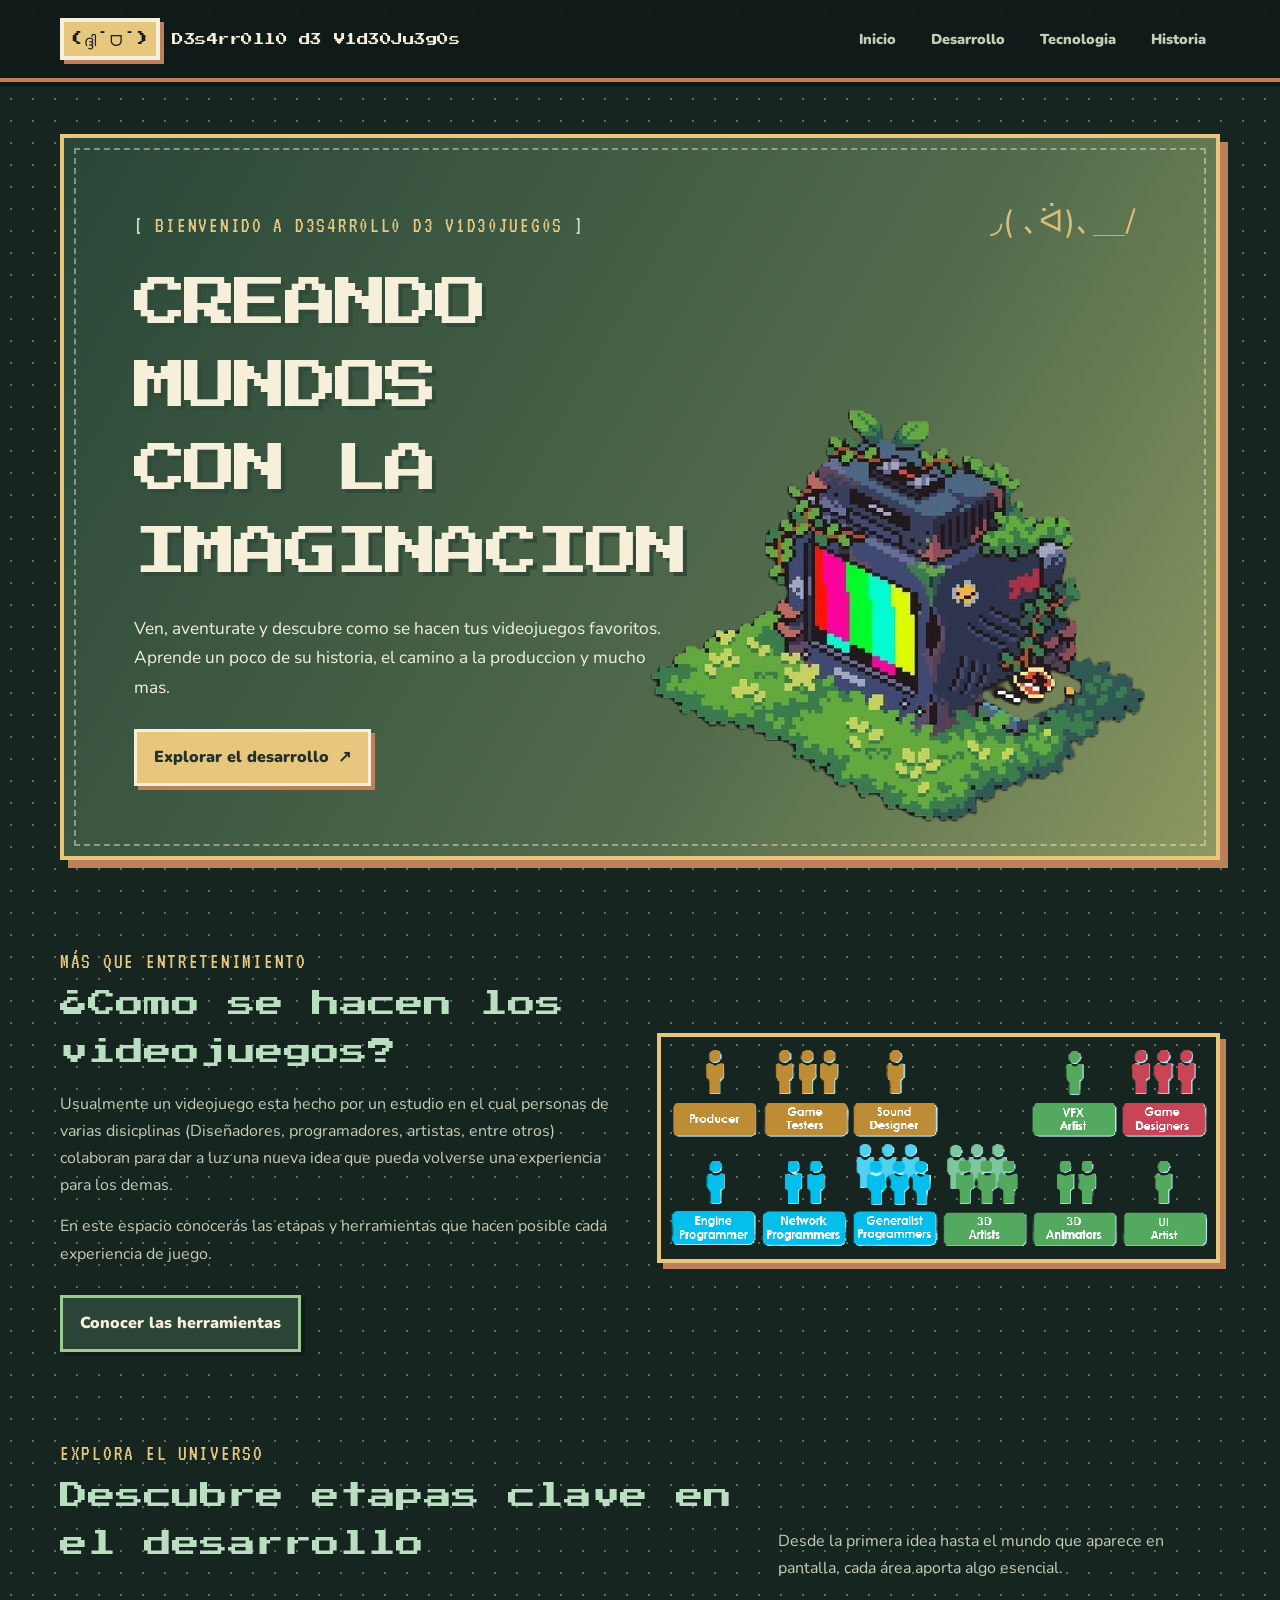
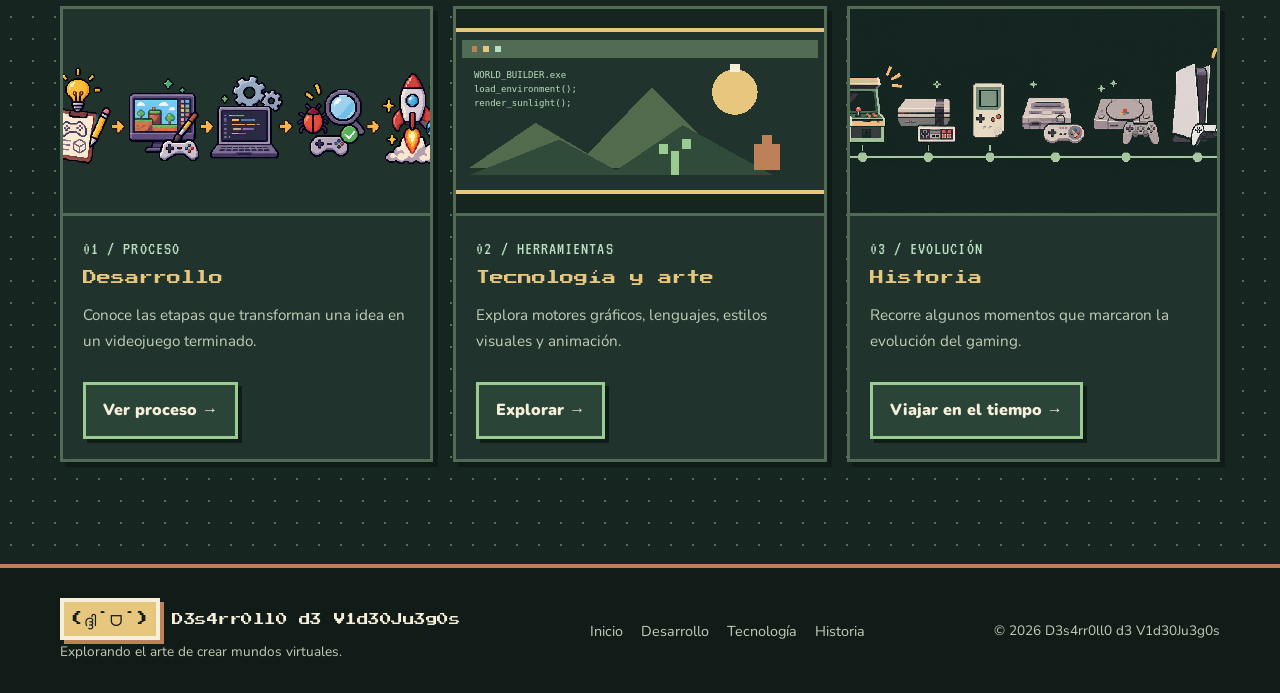
<file: index.html>
<!DOCTYPE html>
<html lang="es">
<head>
    <meta charset="UTF-8">
    <meta name="viewport" content="width=device-width, initial-scale=1.0">
    <meta name="description" content="Aprende sobre como tus juegos favoritos han cobrado vida, su proceso de creacion, historia y la tecnologia involucrada">
    <link rel="stylesheet" href="CSS/estilos.css">
    <title>1n1c10 | D3s4rr0ll0 d3 V1d30Ju3g0s</title>
</head>
<body>
    <header class="site-header">
        <div class="wrap nav-wrap">
            <a class="brand" href="index.html"><span class ="brand-mark" aria-hidden="true">(ദ്ദി˙ᗜ˙)</span><span> D3s4rr0ll0 d3 V1d30Ju3g0s</span></a>
            <button class="menu-btn" aria-expanded="false" aria-label="Abrir menú">☰ Menú</button><!--Botoncito de 3 rayitas para pantallas pequeñas-->
            <nav aria-label="Navegación principal">
                <a href="index.html" class="activo" aria-current="page">Inicio</a>
                <a href="desarrollo.html">Desarrollo</a>
                <a href="tecnologia.html">Tecnologia</a>
                <a href="historia.html">Historia</a>
            </nav>
        </div>
    </header>
    <main>
        <section class="hero">
                <div class="wrap">
                    <div class="hero-panel">
                        <div class="hero-copy">
                            <span class="eyebrow">BIENVENIDO A D3S4RR0LL0 D3 V1D30JUEG0S</span>
                            <h1>CREANDO MUNDOS<br>CON LA IMAGINACION</h1>
                            <p>Ven, aventurate y descubre como se hacen tus videojuegos favoritos. Aprende un poco de su historia, el camino a la produccion y mucho mas.</p>
                            <a class="btn" href="desarrollo.html">Explorar el desarrollo <span>↗</span></a>
                        </div>
                        <img class="hero-art" src="img/tv rainbow.png" alt="Pixelart de una tv">
                    </div>
                </div>
            </section>
            <section class="section">
                <div class="wrap split">
                    <div>
                        <span class="kicker">MÁS QUE ENTRETENIMIENTO</span>
                        <h2>¿Como se hacen los videojuegos?</h2>
                        <p>Usualmente un videojuego esta hecho por un estudio en el cual personas de varias disicplinas (Diseñadores, programadores, artistas, entre otros) colaboran para dar a luz una nueva idea que pueda volverse una experiencia para los demas. </p>
                        <p>En este espacio conocerás las etapas y herramientas que hacen posible cada experiencia de juego.</p>
                        <a class="btn secondary" href="tecnologia.html">Conocer las herramientas</a>
                    </div>
                    <img class="feature-img" src="img/Gamedev.png" alt="Equipo de desarrollo"></div>
                </section>
                <section class="section">
                    <div class="wrap">
                        <div class="section-head">
                            <div><span class="kicker">EXPLORA EL UNIVERSO</span>
                                <h2>Descubre etapas clave en el desarrollo</h2>
                            </div>
                            <p>Desde la primera idea hasta el mundo que aparece en pantalla, cada área aporta algo esencial.</p>
                        </div>
                        <div class="grid">
                            <article class="card"><img src="img/etapas.png" alt="Etapas de creación"><div class="card-body"><span class="tag">01 / PROCESO</span><h3>Desarrollo</h3><p>Conoce las etapas que transforman una idea en un videojuego terminado.</p><a class="btn secondary" href="desarrollo.html">Ver proceso →</a></div></article>
                            <article class="card"><img src="img/engines.svg" alt="Herramientas de desarrollo"><div class="card-body"><span class="tag">02 / HERRAMIENTAS</span><h3>Tecnología y arte</h3><p>Explora motores gráficos, lenguajes, estilos visuales y animación.</p><a class="btn secondary" href="tecnologia.html">Explorar →</a></div></article>
                            <article class="card"><img src="img/timeline juegos.png" alt="Línea del tiempo"><div class="card-body"><span class="tag">03 / EVOLUCIÓN</span><h3>Historia</h3><p>Recorre algunos momentos que marcaron la evolución del gaming.</p><a class="btn secondary" href="historia.html">Viajar en el tiempo →</a></div></article>
                        </div>
                </section>
            </main>
            <footer class="site-footer"><div class="wrap footer-inner">
                <div><a class="brand" href="index.html"><span class="brand-mark">(ദ്ദി˙ᗜ˙)</span><span>D3s4rr0ll0 d3 V1d30Ju3g0s</span></a><p>Explorando el arte de crear mundos virtuales.</p></div>
                <div class="footer-links"><a href="index.html">Inicio</a><a href="desarrollo.html">Desarrollo</a><a href="tecnologia.html">Tecnología</a><a href="historia.html">Historia</a></div>
                <p>© <span data-year></span> D3s4rr0ll0 d3 V1d30Ju3g0s</p></div></footer>
            <script src="JS/main.js"></script></body></html>
</file>
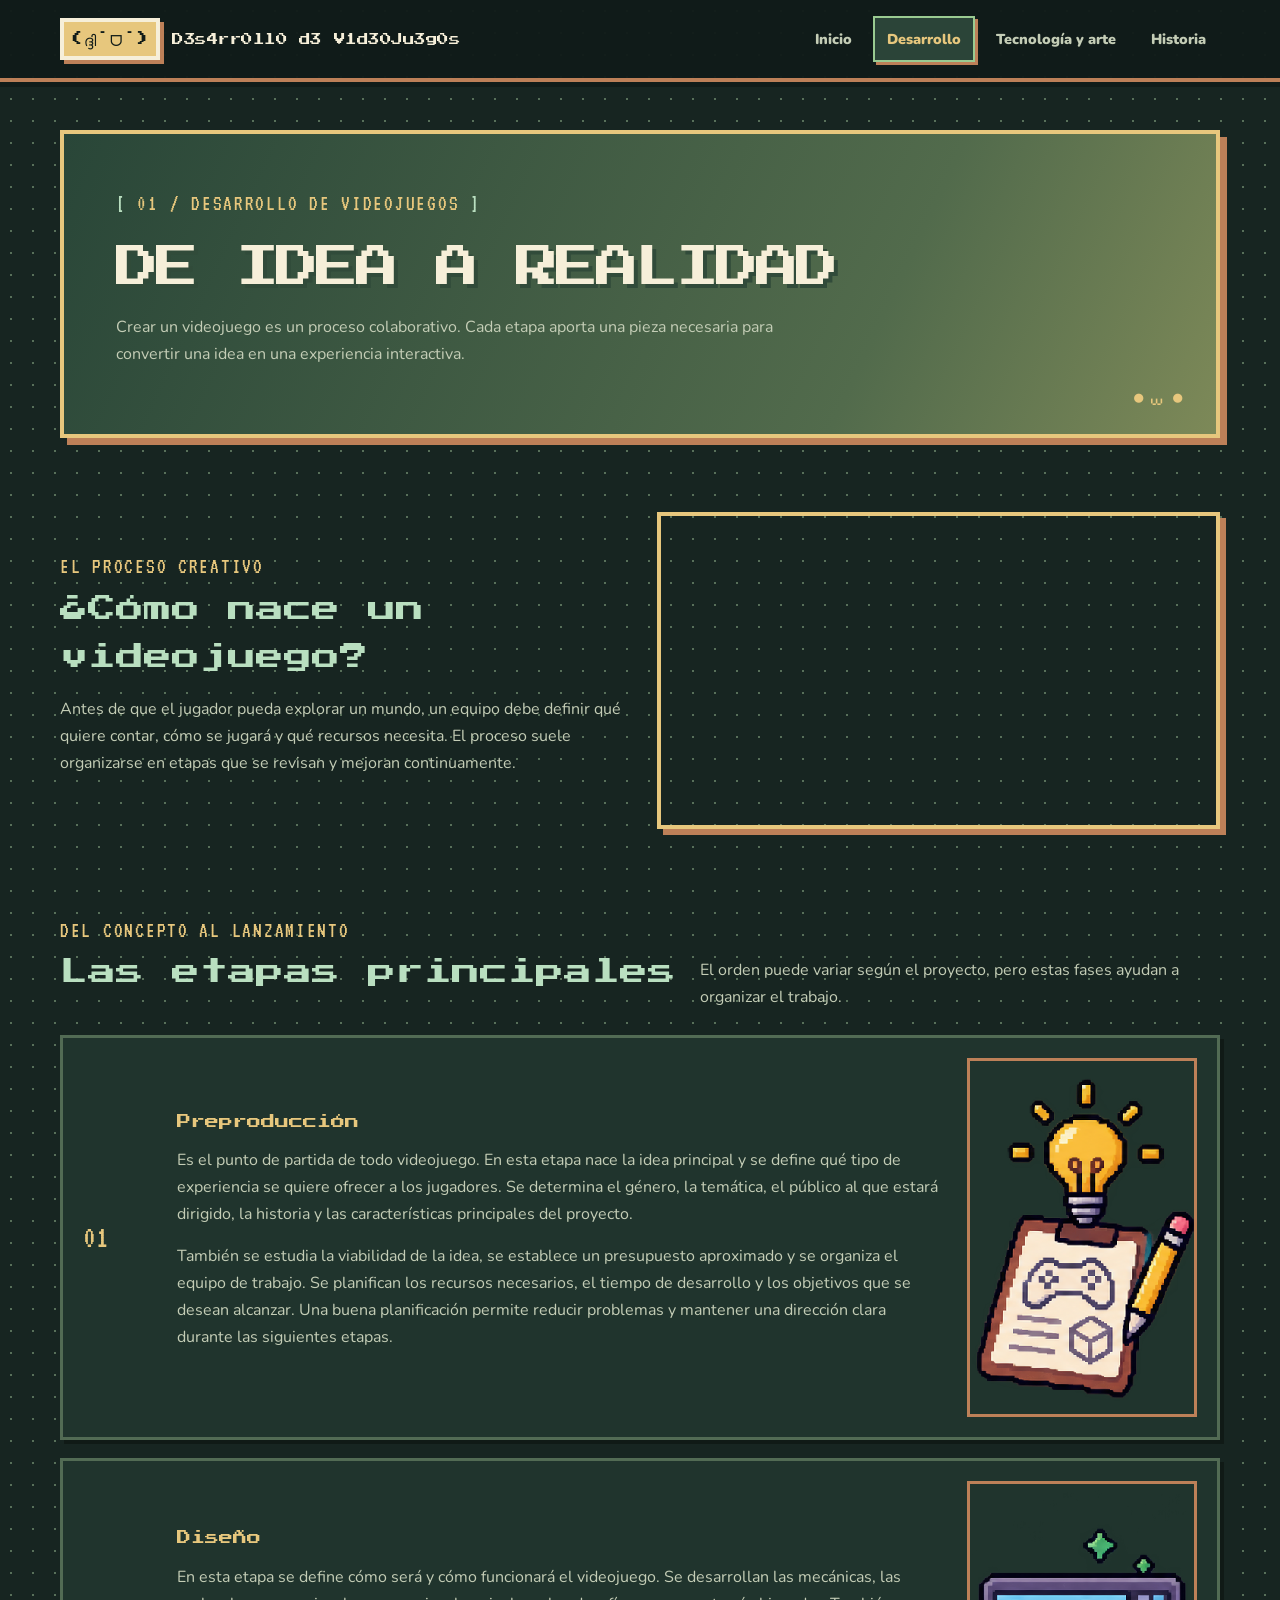
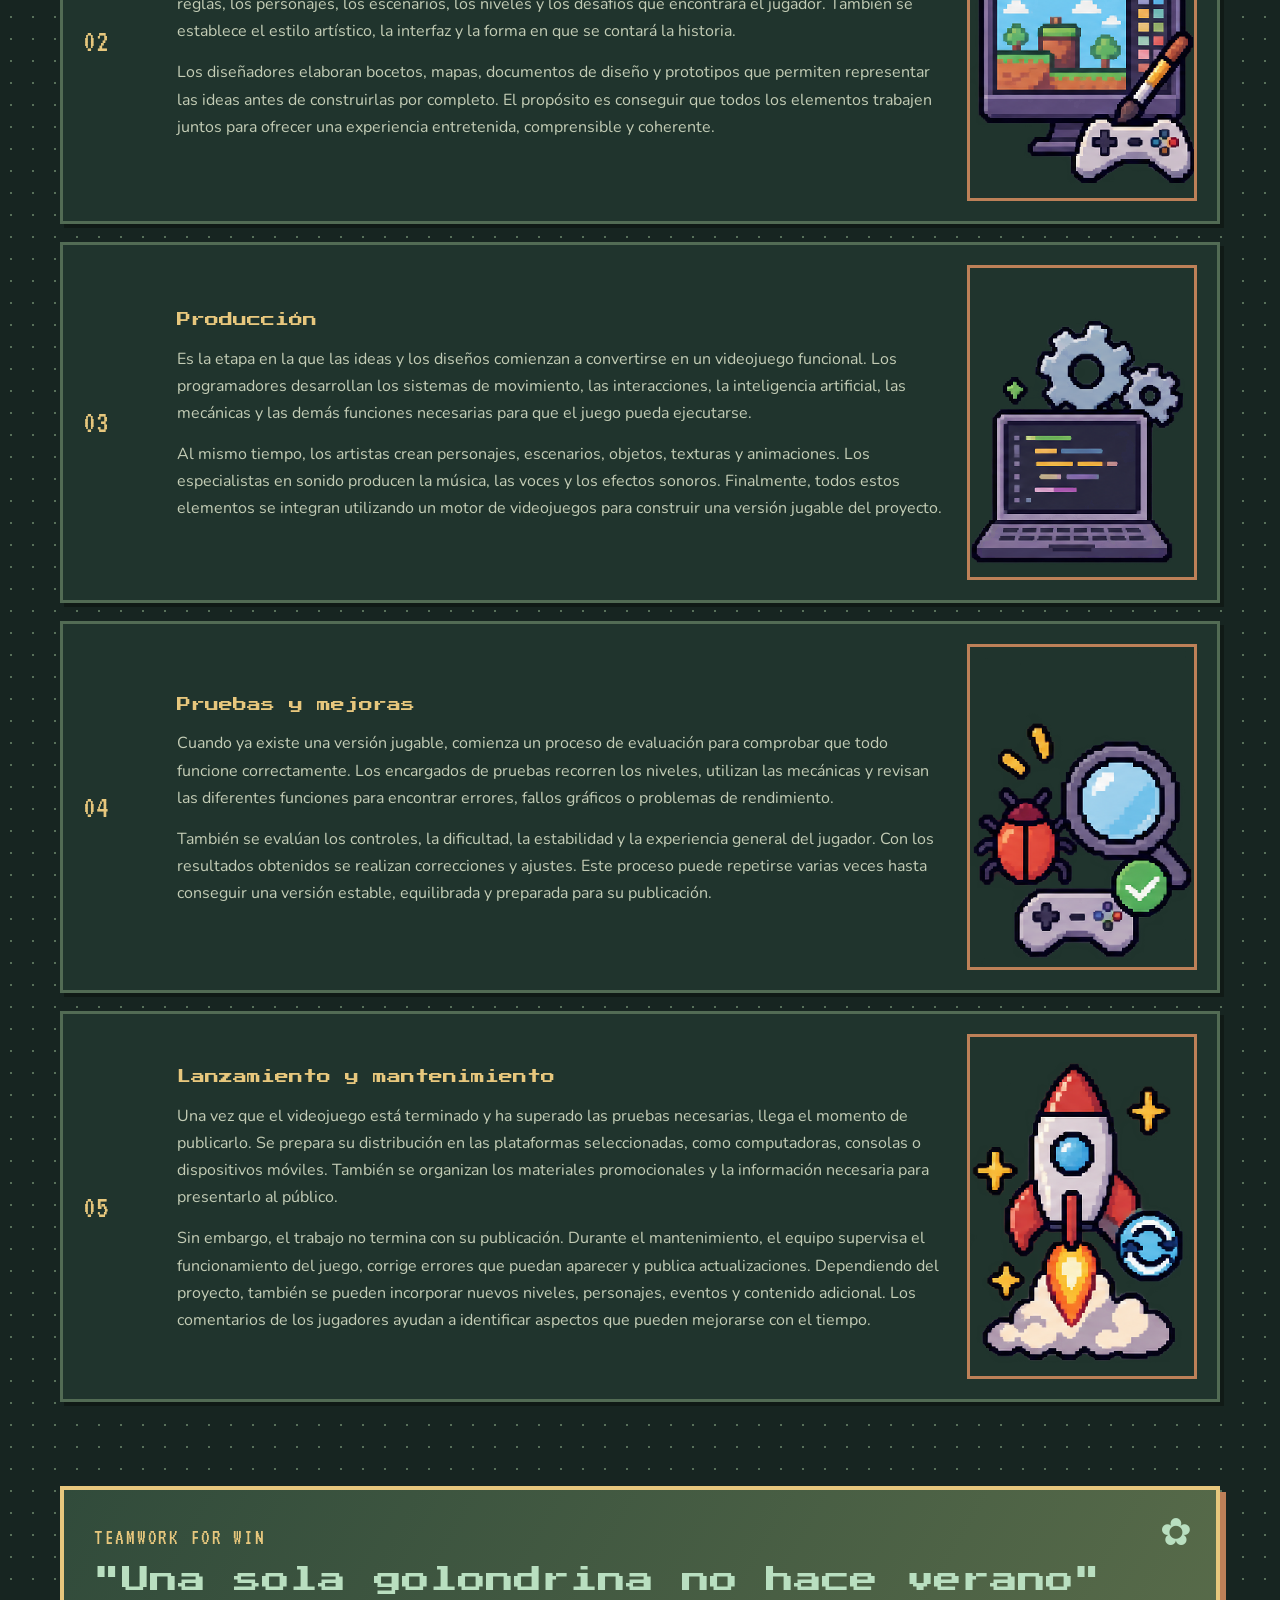
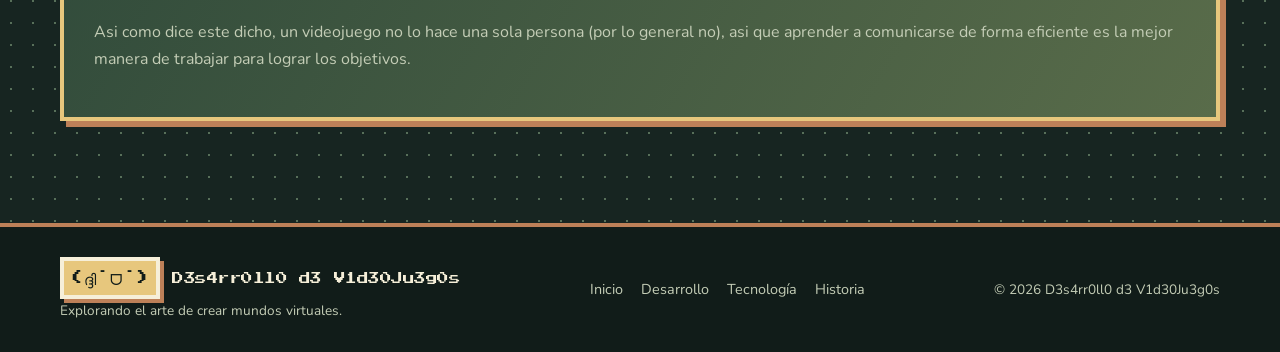
<file: desarrollo.html>
<!DOCTYPE html>
<html lang="es">
<head>
    <meta charset="UTF-8">
    <meta name="viewport" content="width=device-width, initial-scale=1.0">
    <meta name="description" content="Aprende sobre como tus juegos favoritos han cobrado vida, su proceso de creacion, historia y la tecnologia involucrada">
    <link rel="stylesheet" href="CSS/estilos.css">
    <title>1n1c10 | D3s4rr0ll0 d3 V1d30Ju3g0s</title>
</head>
<body>
    <header class="site-header">
        <div class="wrap nav-wrap">
            <a class="brand" href="index.html"><span class ="brand-mark" aria-hidden="true">(ദ്ദി˙ᗜ˙)</span><span> D3s4rr0ll0 d3 V1d30Ju3g0s</span></a>
            <button class="menu-btn" aria-expanded="false" aria-label="Abrir menú">☰ Menú</button><!--Botoncito de 3 rayitas para pantallas pequeñas-->
            <nav aria-label="Navegación principal">
                    <a class="" href="index.html">Inicio</a>
                    <a class="active" href="desarrollo.html">Desarrollo</a>
                    <a class="" href="tecnologia.html">Tecnología y arte</a>
                    <a class="" href="historia.html">Historia</a>
                </nav>
            </div>
        </header>
        <main>
            <section class="page-hero">
                <div class="wrap">
                    <div class="page-hero-inner">
                        <span class="eyebrow">01 / DESARROLLO DE VIDEOJUEGOS</span>
                        <h1>DE IDEA A REALIDAD</h1>
                        <p>Crear un videojuego es un proceso colaborativo. Cada etapa aporta una pieza necesaria para convertir una idea en una experiencia interactiva.</p>
                    </div>
                </div>
            </section>
            <section class="section">
                <div class="wrap split">
                    <div><span class="kicker">EL PROCESO CREATIVO</span>
                        <h2>¿Cómo nace un videojuego?</h2>
                        <p>Antes de que el jugador pueda explorar un mundo, un equipo debe definir qué quiere contar, cómo se jugará y qué recursos necesita. El proceso suele organizarse en etapas que se revisan y mejoran continuamente.</p></div>
                        <iframe class="feature-video" src="https://www.youtube.com/embed/HdwBsL7mSCA" title="Proceso de desarrollo de videojuegos" allow="accelerometer; autoplay; clipboard-write; encrypted-media; gyroscope; picture-in-picture; web-share" referrerpolicy="strict-origin-when-cross-origin" allowfullscreen></iframe></div>
                    </section>
                    <section class="section">
                        <div class="wrap">
                            <div class="section-head">
                                <div><span class="kicker">DEL CONCEPTO AL LANZAMIENTO</span>
                                    <h2>Las etapas principales</h2>
                                </div>
                                <p>El orden puede variar según el proyecto, pero estas fases ayudan a organizar el trabajo.</p>
                            </div>
                            <div class="steps">
                                <article class="step"><div class="step-num">01</div><div><h3>Preproducción</h3><p>Es el punto de partida de todo videojuego. En esta etapa nace la idea principal y se define qué tipo de experiencia se quiere ofrecer a los jugadores. Se determina el género, la temática, el público al que estará dirigido, la historia y las características principales del proyecto.</p>
                                    <p>También se estudia la viabilidad de la idea, se establece un presupuesto aproximado y se organiza el equipo de trabajo. Se planifican los recursos necesarios, el tiempo de desarrollo y los objetivos que se desean alcanzar. Una buena planificación permite reducir problemas y mantener una dirección clara durante las siguientes etapas.</p></div><img src="img/preprod.png"></article>
                                <article class="step"><div class="step-num">02</div><div><h3>Diseño</h3><p>En esta etapa se define cómo será y cómo funcionará el videojuego. Se desarrollan las mecánicas, las reglas, los personajes, los escenarios, los niveles y los desafíos que encontrará el jugador. También se establece el estilo artístico, la interfaz y la forma en que se contará la historia.</p>
                                    <p>Los diseñadores elaboran bocetos, mapas, documentos de diseño y prototipos que permiten representar las ideas antes de construirlas por completo. El propósito es conseguir que todos los elementos trabajen juntos para ofrecer una experiencia entretenida, comprensible y coherente.</p></div><img src="img/diseño.png"></article>
                                <article class="step"><div class="step-num">03</div><div><h3>Producción</h3><p>Es la etapa en la que las ideas y los diseños comienzan a convertirse en un videojuego funcional. Los programadores desarrollan los sistemas de movimiento, las interacciones, la inteligencia artificial, las mecánicas y las demás funciones necesarias para que el juego pueda ejecutarse.</p>
                                    <p>Al mismo tiempo, los artistas crean personajes, escenarios, objetos, texturas y animaciones. Los especialistas en sonido producen la música, las voces y los efectos sonoros. Finalmente, todos estos elementos se integran utilizando un motor de videojuegos para construir una versión jugable del proyecto.</p></div><img src="img/Prod.png"></article>
                                <article class="step"><div class="step-num">04</div><div><h3>Pruebas y mejoras</h3><p>Cuando ya existe una versión jugable, comienza un proceso de evaluación para comprobar que todo funcione correctamente. Los encargados de pruebas recorren los niveles, utilizan las mecánicas y revisan las diferentes funciones para encontrar errores, fallos gráficos o problemas de rendimiento.</p>
                                    <p>También se evalúan los controles, la dificultad, la estabilidad y la experiencia general del jugador. Con los resultados obtenidos se realizan correcciones y ajustes. Este proceso puede repetirse varias veces hasta conseguir una versión estable, equilibrada y preparada para su publicación.</p></div><img src="img/prueba.png"></article>
                                <article class="step"><div class="step-num">05</div><div><h3>Lanzamiento y mantenimiento</h3><p>Una vez que el videojuego está terminado y ha superado las pruebas necesarias, llega el momento de publicarlo. Se prepara su distribución en las plataformas seleccionadas, como computadoras, consolas o dispositivos móviles. También se organizan los materiales promocionales y la información necesaria para presentarlo al público.</p>
                                    <p>Sin embargo, el trabajo no termina con su publicación. Durante el mantenimiento, el equipo supervisa el funcionamiento del juego, corrige errores que puedan aparecer y publica actualizaciones. Dependiendo del proyecto, también se pueden incorporar nuevos niveles, personajes, eventos y contenido adicional. Los comentarios de los jugadores ayudan a identificar aspectos que pueden mejorarse con el tiempo.</p></div><img src="img/lanzamiento.png"></article>
                            </div>
                        </div>
                    </section>
                    <section class="section">
                        <div class="wrap">
                            <div class="callout">
                                <span class="kicker">TEAMWORK FOR WIN</span>
                                <h2>"Una sola golondrina no hace verano"</h2>
                                <p>Asi como dice este dicho, un videojuego no lo hace una sola persona (por lo general no), asi que aprender a comunicarse de forma eficiente es la mejor manera de trabajar para lograr los objetivos.</p>
                            </div>
                        </div>
                    </section>
                </main>
                <footer class="site-footer"><div class="wrap footer-inner">
                    <div><a class="brand" href="index.html"><span class="brand-mark">(ദ്ദി˙ᗜ˙)</span><span>D3s4rr0ll0 d3 V1d30Ju3g0s</span></a><p>Explorando el arte de crear mundos virtuales.</p></div>
                    <div class="footer-links"><a href="index.html">Inicio</a><a href="desarrollo.html">Desarrollo</a><a href="tecnologia.html">Tecnología</a><a href="historia.html">Historia</a></div>
                    <p>© <span data-year></span> D3s4rr0ll0 d3 V1d30Ju3g0s</p></div></footer>
                <script src="JS/main.js"></script></body></html>
</file>
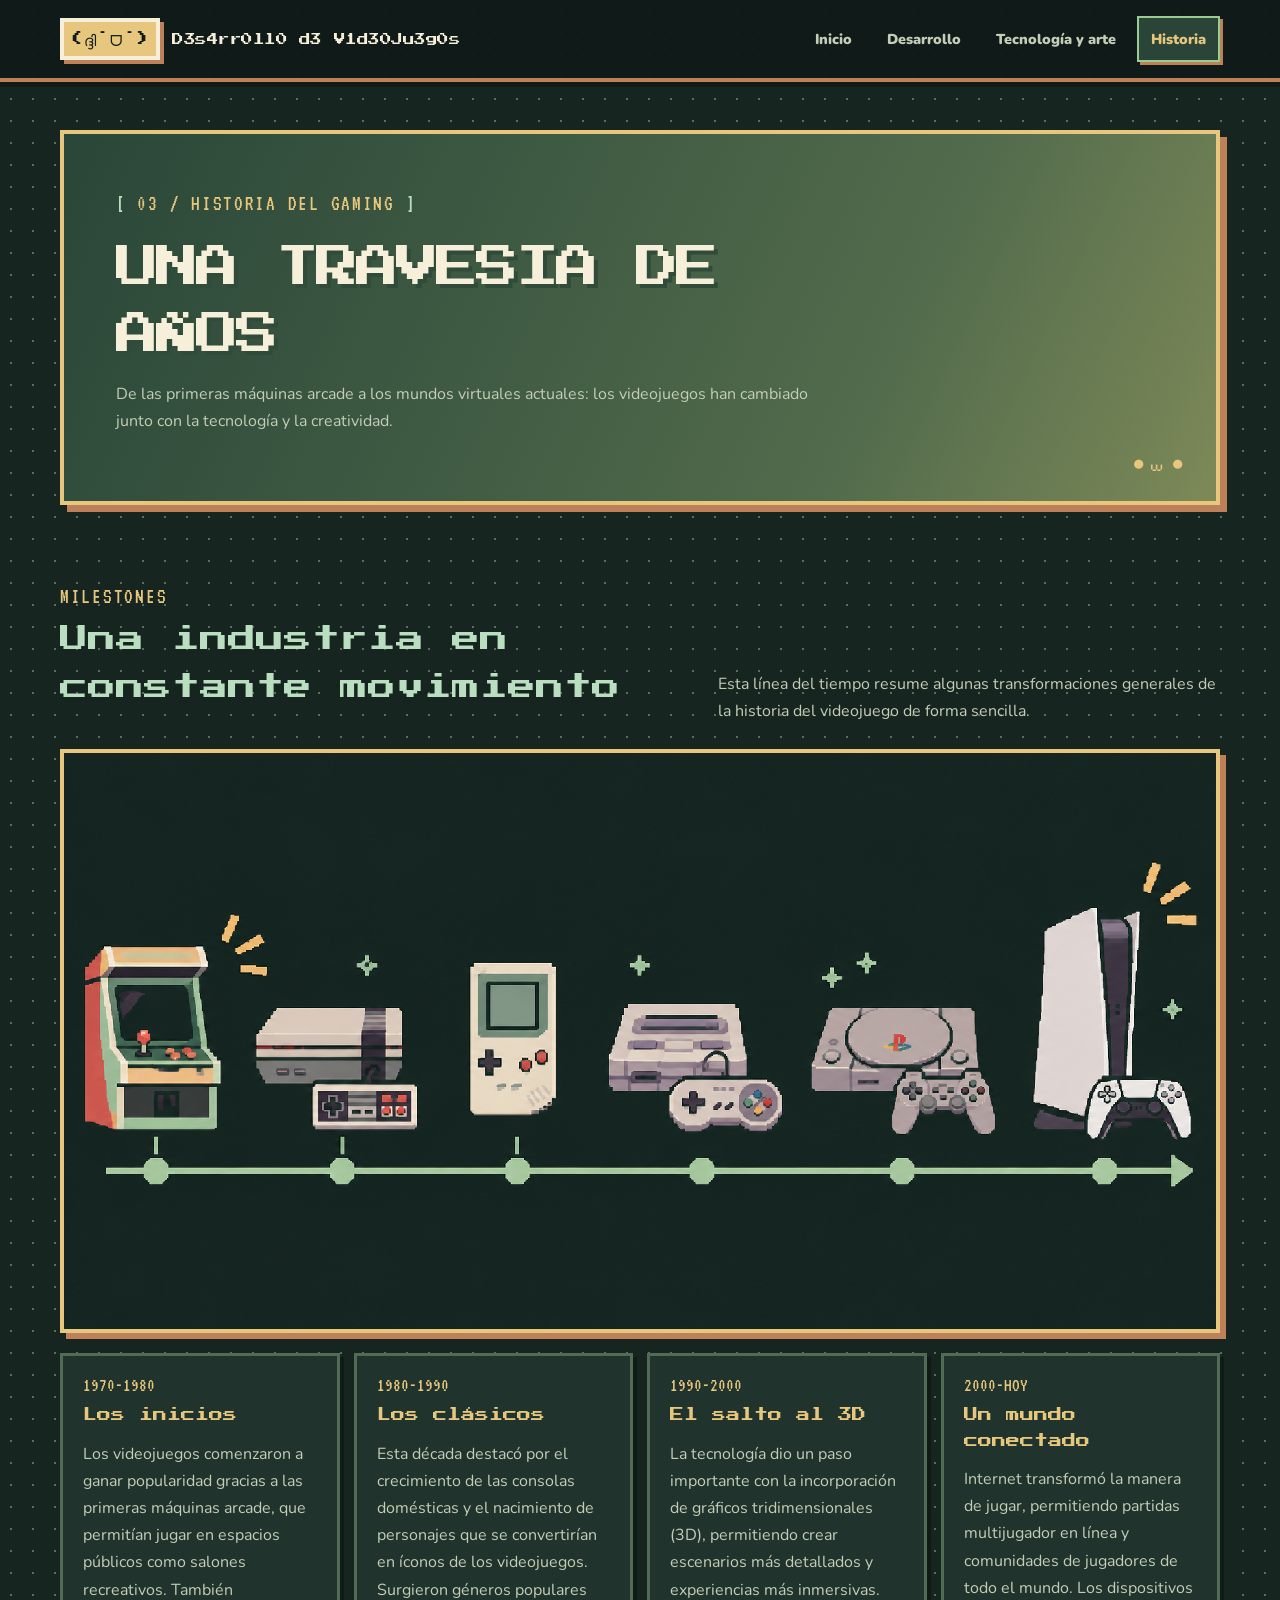
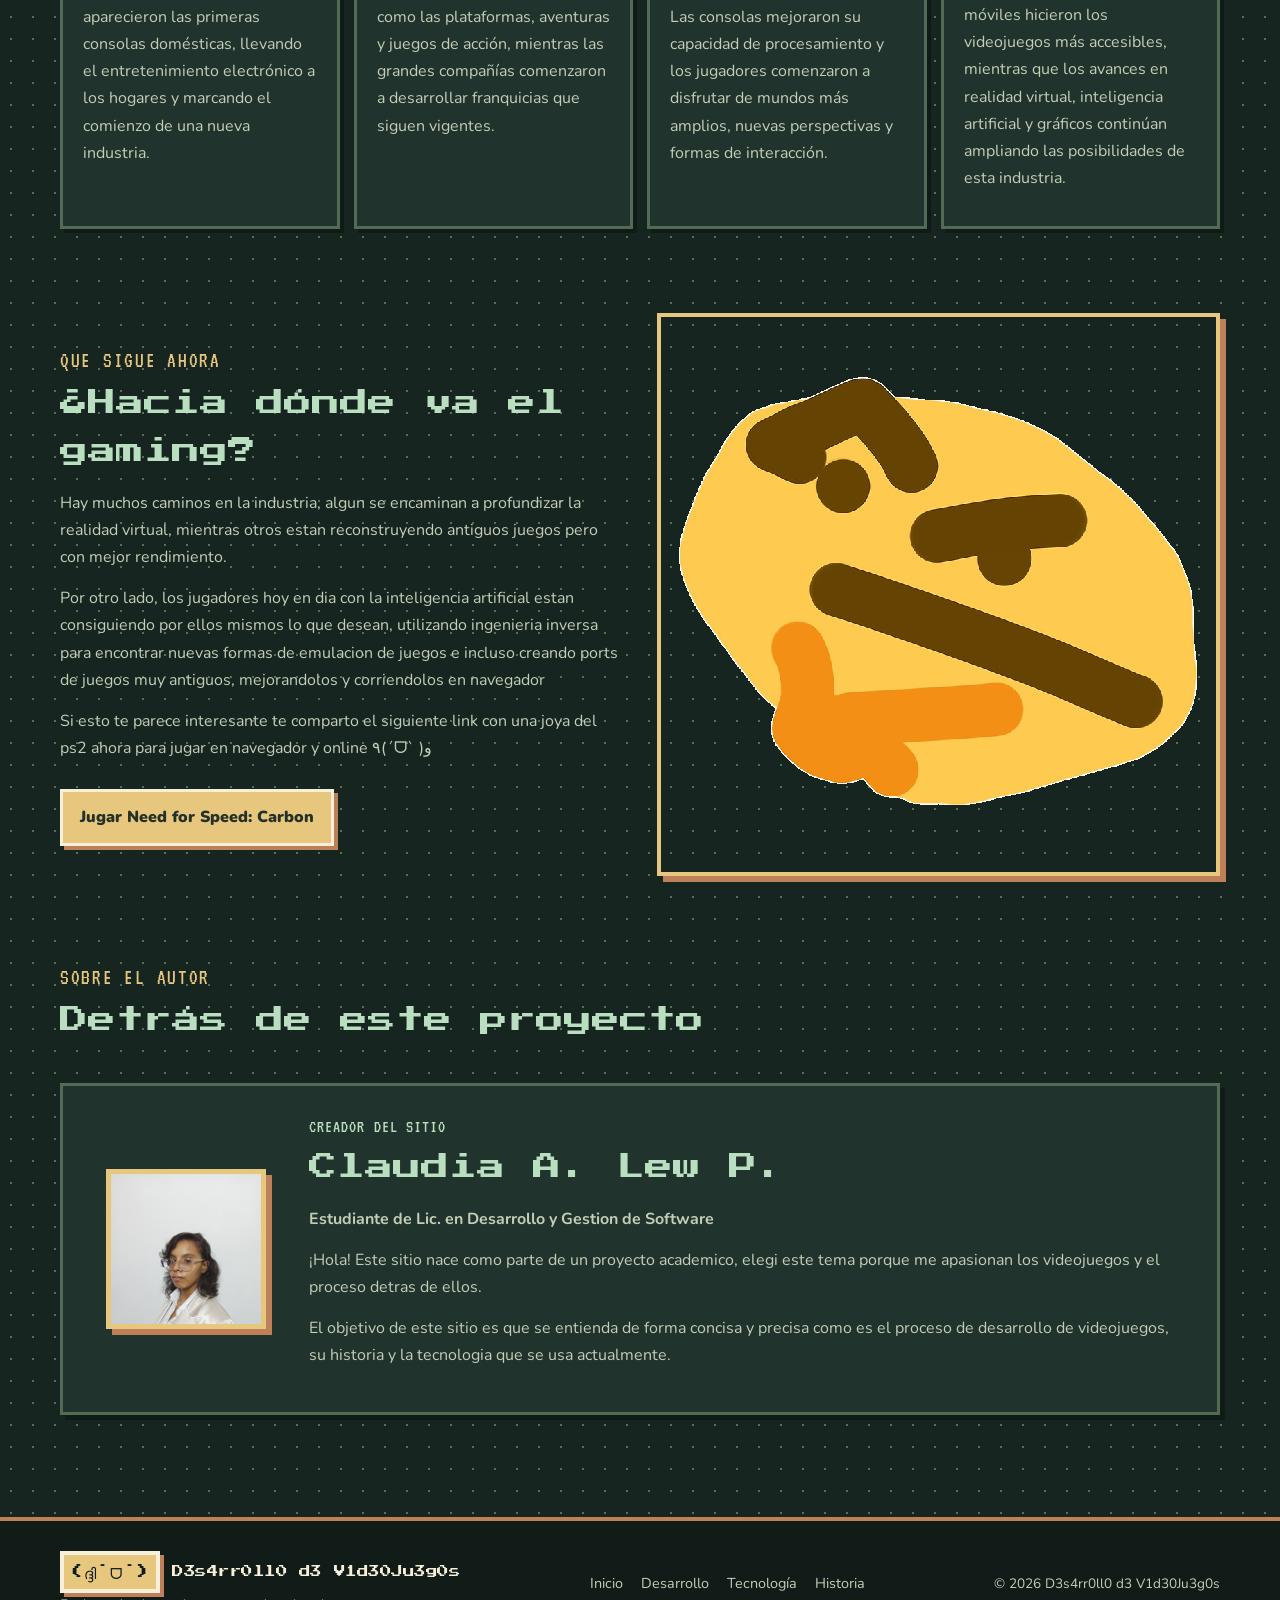
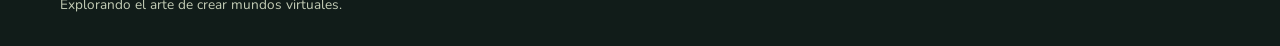
<file: historia.html>
<!DOCTYPE html>
<html lang="es">
<head>
    <meta charset="UTF-8">
    <meta name="viewport" content="width=device-width, initial-scale=1.0">
    <meta name="description" content="Aprende sobre como tus juegos favoritos han cobrado vida, su proceso de creacion, historia y la tecnologia involucrada">
    <link rel="stylesheet" href="CSS/estilos.css">
    <title>1n1c10 | D3s4rr0ll0 d3 V1d30Ju3g0s</title>
</head>
<body>
    <header class="site-header">
        <div class="wrap nav-wrap">
            <a class="brand" href="index.html"><span class ="brand-mark" aria-hidden="true">(ദ്ദി˙ᗜ˙)</span><span> D3s4rr0ll0 d3 V1d30Ju3g0s</span></a>
            <button class="menu-btn" aria-expanded="false" aria-label="Abrir menú">☰ Menú</button><!--Botoncito de 3 rayitas para pantallas pequeñas-->
            <nav aria-label="Navegación principal">
                    <a class="" href="index.html">Inicio</a>
                    <a class="" href="desarrollo.html">Desarrollo</a>
                    <a class="" href="tecnologia.html">Tecnología y arte</a>
                    <a class="active" href="historia.html">Historia</a>
                </nav>
            </div>
        </header>
        <main>
            <section class="page-hero">
                <div class="wrap">
                    <div class="page-hero-inner">
                        <span class="eyebrow">03 / HISTORIA DEL GAMING</span>
                        <h1>UNA TRAVESIA DE AÑOS</h1>
                        <p>De las primeras máquinas arcade a los mundos virtuales actuales: los videojuegos han cambiado junto con la tecnología y la creatividad.</p>
                    </div>
                </div>
            </section>
            <section class="section">
                <div class="wrap">
                    <div class="section-head">
                        <div><span class="kicker">MILESTONES</span>
                            <h2>Una industria en constante movimiento</h2>
                        </div>
                        <p>Esta línea del tiempo resume algunas transformaciones generales de la historia del videojuego de forma sencilla.</p></div>
                        <img class="feature-img" src="img/timeline juegos.png" alt="Línea del tiempo de la evolución de los videojuegos">
                        <div class="timeline" style="margin-top:20px">
                            <article class="era"><strong>1970-1980</strong><h3>Los inicios</h3><p>Los videojuegos comenzaron a ganar popularidad gracias a las primeras máquinas arcade, que permitían jugar en espacios públicos como salones recreativos. También aparecieron las primeras consolas domésticas, llevando el entretenimiento electrónico a los hogares y marcando el comienzo de una nueva industria.</p></article>
                            <article class="era"><strong>1980-1990</strong><h3>Los clásicos</h3><p>Esta década destacó por el crecimiento de las consolas domésticas y el nacimiento de personajes que se convertirían en íconos de los videojuegos. Surgieron géneros populares como las plataformas, aventuras y juegos de acción, mientras las grandes compañías comenzaron a desarrollar franquicias que siguen vigentes.</p></article>
                            <article class="era"><strong>1990-2000</strong><h3>El salto al 3D</h3><p>La tecnología dio un paso importante con la incorporación de gráficos tridimensionales (3D), permitiendo crear escenarios más detallados y experiencias más inmersivas. Las consolas mejoraron su capacidad de procesamiento y los jugadores comenzaron a disfrutar de mundos más amplios, nuevas perspectivas y formas de interacción.</p></article>
                            <article class="era"><strong>2000-HOY</strong><h3>Un mundo conectado</h3><p>Internet transformó la manera de jugar, permitiendo partidas multijugador en línea y comunidades de jugadores de todo el mundo. Los dispositivos móviles hicieron los videojuegos más accesibles, mientras que los avances en realidad virtual, inteligencia artificial y gráficos continúan ampliando las posibilidades de esta industria.</p></article>
                        </div>
                    </div>
                </section>
                <section class="section">
                    <div class="wrap split">
                        <div><span class="kicker">QUE SIGUE AHORA</span>
                            <h2>¿Hacia dónde va el gaming?</h2>
                            <p>Hay muchos caminos en la industria, algun se encaminan a profundizar la realidad virtual, mientras otros estan reconstruyendo antiguos juegos pero con mejor rendimiento.</p>
                            <p>Por otro lado, los jugadores hoy en dia con la inteligencia artificial estan consiguiendo por ellos mismos lo que desean, utilizando ingenieria inversa para encontrar nuevas formas de emulacion de juegos e incluso creando ports de juegos muy antiguos, mejorandolos y corriendolos en navegador</p>
                            <p>Si esto te parece interesante te comparto el siguiente link con una joya del ps2 ahora para jugar en navegador y online ٩(ˊᗜˋ )و</p> 
                            <a class="btn" href="https://nfscrb.xyz/" target="_blank" rel="noopener noreferrer">Jugar Need for Speed: Carbon</a>
                        </div>
                        <img class="feature-img" src="img/thinking feo.png"></div>
                    </section>
                    <section class="section">
                        <div class="wrap">
                            <div class="section-head">
                                <div><span class="kicker">SOBRE EL AUTOR</span>
                                    <h2>Detrás de este proyecto</h2></div></div>
                                    <div class="creator">
                                        <div class="avatar"><img src="img/Profile Photo.jpeg" alt="Imagen del poderoso creador del sitio ᕕ( ᐛ )ᕗ "></div>
                                        <div><span class="tag">CREADOR DEL SITIO</span>
                                            <h2>Claudia A. Lew P.</h2>
                                            <p><strong>Estudiante de Lic. en Desarrollo y Gestion de Software</strong></p>
                                            <p>¡Hola! Este sitio nace como parte de un proyecto academico, elegi este tema porque me apasionan los videojuegos y el proceso detras de ellos.</p>
                                            <p>El objetivo de este sitio es que se entienda de forma concisa y precisa como es el proceso de desarrollo de videojuegos, su historia y la tecnologia que se usa actualmente.</p>
                                        </div>
                                    </div>
                                </div>
                            </section>
                        </main>
                        <footer class="site-footer"><div class="wrap footer-inner">
                            <div><a class="brand" href="index.html"><span class="brand-mark">(ദ്ദി˙ᗜ˙)</span><span>D3s4rr0ll0 d3 V1d30Ju3g0s</span></a><p>Explorando el arte de crear mundos virtuales.</p></div>
                            <div class="footer-links"><a href="index.html">Inicio</a><a href="desarrollo.html">Desarrollo</a><a href="tecnologia.html">Tecnología</a><a href="historia.html">Historia</a></div>
                            <p>© <span data-year></span> D3s4rr0ll0 d3 V1d30Ju3g0s</p></div></footer>
                        <script src="JS/main.js"></script></body></html>
</file>
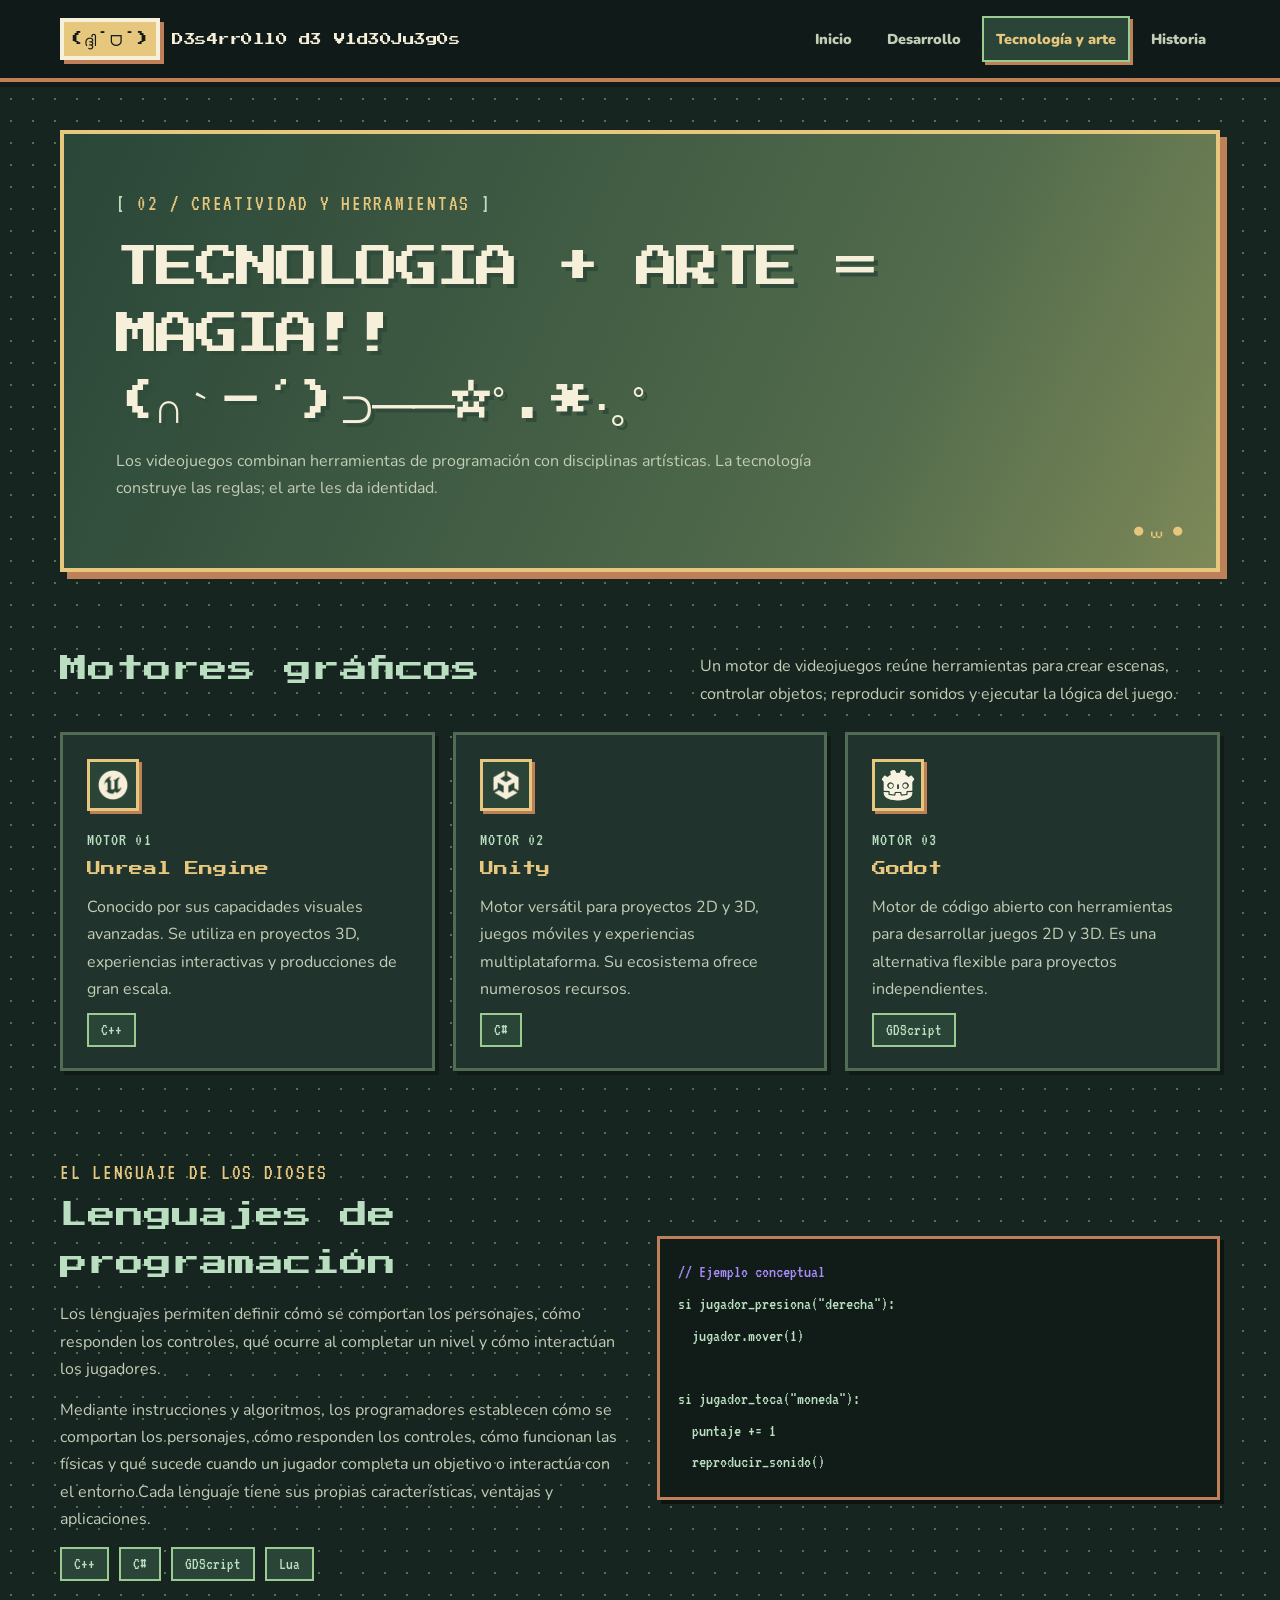
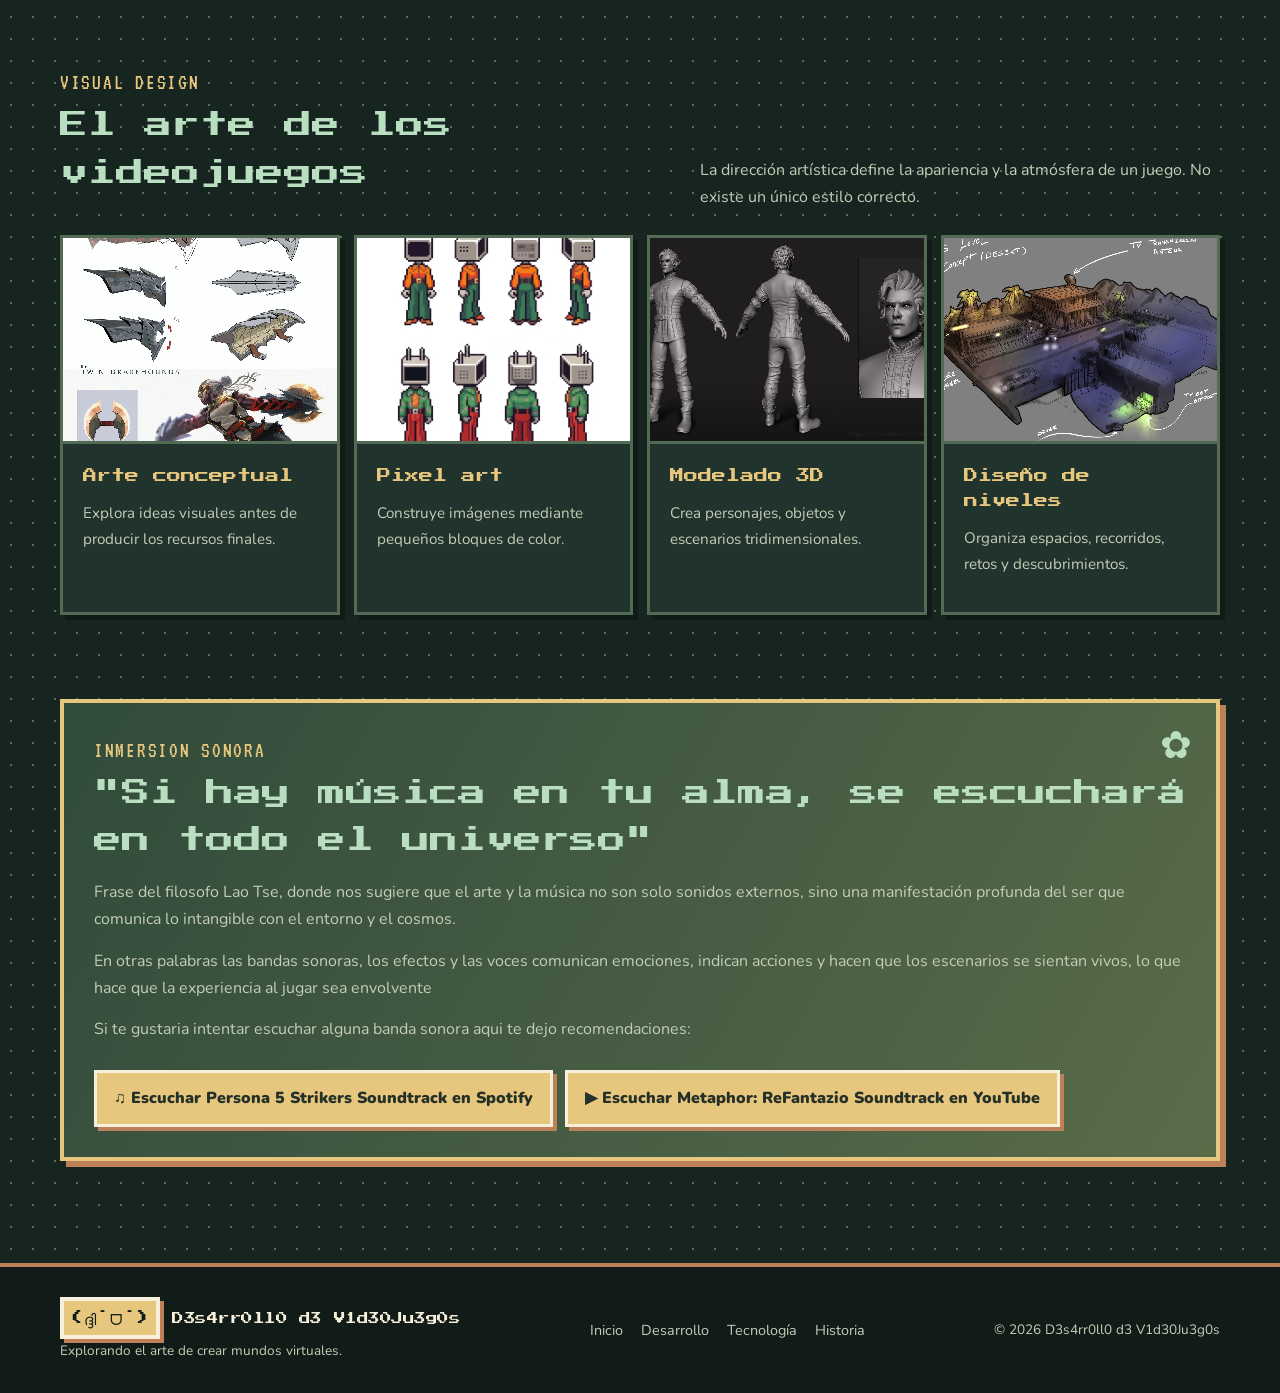
<file: tecnologia.html>
<!DOCTYPE html>
<html lang="es">
<head>
    <meta charset="UTF-8">
    <meta name="viewport" content="width=device-width, initial-scale=1.0">
    <meta name="description" content="Aprende sobre como tus juegos favoritos han cobrado vida, su proceso de creacion, historia y la tecnologia involucrada">
    <link rel="stylesheet" href="CSS/estilos.css">
    <title>1n1c10 | D3s4rr0ll0 d3 V1d30Ju3g0s</title>
</head>
<body>
    <header class="site-header">
        <div class="wrap nav-wrap">
            <a class="brand" href="index.html"><span class ="brand-mark" aria-hidden="true">(ദ്ദി˙ᗜ˙)</span><span> D3s4rr0ll0 d3 V1d30Ju3g0s</span></a>
            <button class="menu-btn" aria-expanded="false" aria-label="Abrir menú">☰ Menú</button><!--Botoncito de 3 rayitas para pantallas pequeñas-->
            <nav aria-label="Navegación principal">
                    <a class="" href="index.html">Inicio</a>
                    <a class="" href="desarrollo.html">Desarrollo</a>
                    <a class="active" href="tecnologia.html">Tecnología y arte</a>
                    <a class="" href="historia.html">Historia</a>
                </nav>
            </div>
        </header>
        <main>
            <section class="page-hero">
                <div class="wrap">
                    <div class="page-hero-inner">
                        <span class="eyebrow">02 / CREATIVIDAD Y HERRAMIENTAS</span>
                        <h1>TECNOLOGIA + ARTE = MAGIA!!<br>(∩｀-´)⊃━━☆ﾟ.*･｡ﾟ</h1>
                        <p>Los videojuegos combinan herramientas de programación con disciplinas artísticas. La tecnología construye las reglas; el arte les da identidad.</p>
                    </div>
                </div>
            </section>
            <section class="section">
                <div class="wrap">
                    <div class="section-head">
                        <div>
                            <h2>Motores gráficos</h2>
                        </div>
                        <p>Un motor de videojuegos reúne herramientas para crear escenas, controlar objetos, reproducir sonidos y ejecutar la lógica del juego.</p>
                    </div>
                    <div class="engine-grid">
                        <article class="engine-card"><div class="engine-icon"><img src="img/unreal_recolor.png" alt="Logo de Unreal Engine"></div><span class="tag">MOTOR 01</span><h3>Unreal Engine</h3><p>Conocido por sus capacidades visuales avanzadas. Se utiliza en proyectos 3D, experiencias interactivas y producciones de gran escala.</p><span class="pill">C++</span></article>
                        <article class="engine-card"><div class="engine-icon"><img src="img/unity_recolor.png" alt="Logo de Unity"></div><span class="tag">MOTOR 02</span><h3>Unity</h3><p>Motor versátil para proyectos 2D y 3D, juegos móviles y experiencias multiplataforma. Su ecosistema ofrece numerosos recursos.</p><span class="pill">C#</span></article>
                        <article class="engine-card"><div class="engine-icon"><img src="img/godot_recolor.png" alt="Logo de Godot"></div><span class="tag">MOTOR 03</span><h3>Godot</h3><p>Motor de código abierto con herramientas para desarrollar juegos 2D y 3D. Es una alternativa flexible para proyectos independientes.</p><span class="pill">GDScript</span></article>
                    </div>
                </div>
            </section>
            <section class="section">
                <div class="wrap split">
                    <div><span class="kicker">EL LENGUAJE DE LOS DIOSES</span>
                        <h2>Lenguajes de programación</h2>
                        <p>Los lenguajes permiten definir cómo se comportan los personajes, cómo responden los controles, qué ocurre al completar un nivel y cómo interactúan los jugadores.</p>
                        <p>Mediante instrucciones y algoritmos, los programadores establecen cómo se comportan los personajes, cómo responden los controles, cómo funcionan las físicas y qué sucede cuando un jugador completa un objetivo o interactúa con el entorno.Cada lenguaje tiene sus propias características, ventajas y aplicaciones.</p>
                        <div class="pill-row">
                            <span class="pill">C++</span>
                            <span class="pill">C#</span>
                            <span class="pill">GDScript</span>
                            <span class="pill">Lua</span>
                        </div>
                    </div>
                    <div class="code-sample">
                        <span style="color:#a78bfa">// Ejemplo conceptual</span><br>si jugador_presiona("derecha"):<br>&nbsp;&nbsp;jugador.mover(1)<br><br>si jugador_toca("moneda"):<br>&nbsp;&nbsp;puntaje += 1<br>&nbsp;&nbsp;reproducir_sonido()</div>
                    </div>
                </section>
                <section class="section">
                    <div class="wrap">
                        <div class="section-head">
                            <div><span class="kicker">VISUAL DESIGN</span>
                                <h2>El arte de los videojuegos</h2>
                            </div>
                            <p>La dirección artística define la apariencia y la atmósfera de un juego. No existe un único estilo correcto.</p>
                        </div>
                        <div class="gallery">
                            <article class="card"><img src="img/arte conceptual.jpg"><div class="card-body"><h3>Arte conceptual</h3><p>Explora ideas visuales antes de producir los recursos finales.</p></div></article>
                            <article class="card"><img src="img/pixelart.png"><div class="card-body"><h3>Pixel art</h3><p>Construye imágenes mediante pequeños bloques de color.</p></div></article>
                            <article class="card"><img src="img/astarion modelado3d.jpg"><div class="card-body"><h3>Modelado 3D</h3><p>Crea personajes, objetos y escenarios tridimensionales.</p></div></article>
                            <article class="card"><img src="img/lvl design.jpg"><div class="card-body"><h3>Diseño de niveles</h3><p>Organiza espacios, recorridos, retos y descubrimientos.</p></div></article>
                        </div>
                    </div>
                </section>
                <section class="section">
                    <div class="wrap">
                        <div class="callout">
                            <span class="kicker">Inmersion sonora</span>
                            <h2>"Si hay música en tu alma, se escuchará en todo el universo"</h2><p>Frase del filosofo Lao Tse, donde nos sugiere que el arte y la música no son solo sonidos externos, sino una manifestación profunda del ser que comunica lo intangible con el entorno y el cosmos.</p>
                            <p>En otras palabras las bandas sonoras, los efectos y las voces comunican emociones, indican acciones y hacen que los escenarios se sientan vivos, lo que hace que la experiencia al jugar sea envolvente</p>
                            <p>Si te gustaria intentar escuchar alguna banda sonora aqui te dejo recomendaciones:</p>
                            <div class="music-links">
                                <a class="btn" href="https://open.spotify.com/album/2WZEYrTuMBIo2rYVcm4WHc?si=iZxkXthWQoyn7qcSahRSiw" target="_blank" rel="noopener noreferrer">♫ Escuchar Persona 5 Strikers Soundtrack en Spotify</a>
                                <a class="btn" href="https://www.youtube.com/playlist?list=OLAK5uy_kT8go1ScWljmvHOjpzywgsnV1fI036Ovg" target="_blank" rel="noopener noreferrer">▶ Escuchar Metaphor: ReFantazio Soundtrack en YouTube</a>
                            </div>
                        </div>
                    </div>
                </section>
            </main>
            <footer class="site-footer">
                <div class="wrap footer-inner">
                <div><a class="brand" href="index.html"><span class="brand-mark">(ദ്ദി˙ᗜ˙)</span><span>D3s4rr0ll0 d3 V1d30Ju3g0s</span></a><p>Explorando el arte de crear mundos virtuales.</p></div>
                <div class="footer-links"><a href="index.html">Inicio</a><a href="desarrollo.html">Desarrollo</a><a href="tecnologia.html">Tecnología</a><a href="historia.html">Historia</a></div>
                <p>© <span data-year></span> D3s4rr0ll0 d3 V1d30Ju3g0s</p></div></footer>
            <script src="JS/main.js"></script></body></html>
</file>
<file: CSS/estilos.css>
@font-face { /*Se importan las fuentes que se van a usar*/
    font-family: 'Nunito';
    src: url('../Fonts/Nunito-VariableFont_wght.ttf') format('truetype');
    font-weight: 400 900;
}

@font-face {
    font-family: 'Press Start 2P';
    src: url('../Fonts/PressStart2P-Regular.ttf') format('truetype');
}

@font-face {
    font-family: 'VT323';
    src: url('../Fonts/VT323-Regular.ttf') format('truetype');
}
*{box-sizing:border-box} /*Con esto se le agrega el box sizing a todo de forma resumida*/
html {
    scroll-behavior:smooth
}
body {
    margin:0;
    background-color:#172521;
    background-image:radial-gradient(#58705a 1px,transparent 1px); /*Aqui se hacen los puntitos que tiene el fondo*/
    background-size:22px 22px;
    color:#f6efd9;
    font-family:'Nunito',sans-serif; /*Texto general*/
    line-height:1.7
}
a{/*Que los links usen el color heredado del body y se le quita el subrayado*/
    color:inherit;text-decoration:none
}
.wrap{
    width:min(1160px,calc(100% - 40px));
    margin:auto
}
.site-header{
    position:sticky;/*Para que se mueva el header con mi desplazamiento*/
    top:0;
    z-index:10;
    background:rgba(17,28,25,.96);
    border-bottom:4px solid #bd8058;
    box-shadow:0 5px 0 rgba(0,0,0,.22)
}
.nav-wrap{
    min-height:78px;
    display:flex;
    align-items:center;
    justify-content:space-between;
    gap:24px
}
.brand{
    display:flex;
    align-items:center;
    gap:12px;
    font-family:'Press Start 2P',monospace;
    font-size:.72rem;
    line-height:1.6;
    letter-spacing:-.04em
}
.brand-mark{
    display:grid;
    place-items:center;
    width:100px;
    height:42px;
    background:#e7c77d;
    color:#111c19;
    border:4px solid #f6efd9;
    box-shadow:4px 4px 0 #bd8058;
    font-size:15px;
}
nav{
    display:flex;
    align-items:center;
    gap:7px;
    flex-wrap:wrap
}
nav a{
    font-size:.9rem;
    font-weight:900;
    color:#c4cdb6;
    padding:9px 12px;
    border:2px solid transparent;
    transition:.16s
}
nav a:hover,nav a.active{
    background:#2b4438;
    color:#e7c77d;
    border-color:#9acb91;
    box-shadow:3px 3px 0 #bd8058
}
.menu-btn{/*El botoncito de 3 rayitas que saldra si la pantalla se ve muy pequeña, por defecto no se va a ver*/
    display:none;
    background:#2b4438;
    border:3px solid #9acb91;
    color:#f6efd9;
    padding:8px 12px;
    font:inherit;
    font-weight:900;
    box-shadow:3px 3px 0 #bd8058
}
.hero{
    padding:52px 0 42px
}
.hero-panel{
    position:relative;
    overflow:hidden;
    border:4px solid #e7c77d;
    box-shadow:8px 8px 0 #bd8058;
    background:linear-gradient(120deg,#294638,#526b4c 62%,#8c9860);
    padding:clamp(28px,6vw,70px);
    min-height:440px;
    display:flex;
    align-items:center;
    isolation:isolate
}
.hero-panel:before{
    content:"";
    position:absolute;
    inset:10px;
    border:2px dashed rgba(246,239,217,.45); /*Las rayitas del borde del panel principal*/
    pointer-events:none;
    z-index:-1
}
.hero-panel:after{
    content:"◞( ､ᐛ)､＿/";/*Porque se ve bonito*/
    position:absolute;
    right:7%;
    top:8%;
    color:#e7c77d;
    font-size:2rem;
    letter-spacing:.05rem;
    opacity:.9
}
.hero-copy{
    position:relative;
    z-index:2;
    max-width:620px
}
.eyebrow,.kicker{
    font-family:'VT323',monospace;
    text-transform:uppercase;
    letter-spacing:.08em;
    color:#e7c77d;
    font-size:1.35rem
}
.eyebrow:before{
    content:'[ ';
    color:#b9dfc0
}
.eyebrow:after{
    content:' ]';
    color:#b9dfc0}
h1,h2,h3{
    font-family:'Press Start 2P',monospace;
    font-weight:400
}
h1{
    font-size:clamp(1.65rem,4.3vw,3.35rem);
    line-height:1.55;
    letter-spacing:-.07em;
    margin:17px 0 20px;
    max-width:760px;
    text-shadow:4px 4px 0 #314b3a
}
h2{
    font-size:clamp(1.15rem,2.2vw,1.8rem);
    line-height:1.7;
    margin:0 0 14px;
    color:#b9dfc0
}
h3{
    margin:0 0 12px;
    font-size:.88rem;
    line-height:1.8;
    color:#e7c77d
}
p{
    color:#c4cdb6;
    margin:0 0 14px
}
.hero p{
    font-size:1.08rem;
    max-width:530px;
    color:#f5f0dc
}
.btn{
    display:inline-flex;
    align-items:center;
    gap:9px;
    margin-top:13px;
    background:#e7c77d;
    color:#253128;
    padding:12px 17px;
    border:3px solid #f6efd9;
    box-shadow:4px 4px 0 #bd8058;
    font-weight:900;
    transition:.15s
}
.btn:hover{
    transform:translate(2px,2px);/*Para que de un hunda si se para sobre el boton*/
    box-shadow:2px 2px 0 #bd8058;
    background:#b9dfc0
}
.btn.secondary{
    background:#2b4438;
    border-color:#9acb91;
    color:#f6efd9;
    box-shadow:4px 4px 0 #111c19
}
.music-links { 
    display: flex;
    flex-wrap: wrap;
    gap: 12px; 
}
.hero-art{
    position:absolute;
    right:0;
    bottom:0;
    width:55%;
    max-width:650px;
    opacity:.98;
    z-index:1;
    image-rendering:pixelated
}
.section{
    padding:42px 0
}
.section-head{
    display:flex;
    align-items:end;
    justify-content:space-between;
    gap:20px;
    margin-bottom:24px
}
.section-head p{
    max-width:520px;
    margin:0
}
.grid{
    display:grid;
    grid-template-columns:repeat(3,1fr);
    gap:20px
}
.card{
    background:#20342d;
    border:3px solid #526b54;
    box-shadow:5px 5px 0 #101a16;
    overflow:hidden;
    transition:.18s
}
.card:hover{
    transform:translate(-2px,-2px);
    border-color:#e7c77d;
    box-shadow:7px 7px 0 #bd8058
}
.card img{
    display:block;
    width:100%;
    aspect-ratio:16/9;
    object-fit:cover;
    image-rendering:pixelated;
    border-bottom:3px solid #526b54
}
.card-body{
    padding:20px
}
.card p{
    font-size:.95rem
}
.tag{
    display:inline-block;
    font:1.12rem 'VT323',monospace;
    letter-spacing:.06em;
    text-transform:uppercase;
    color:#b9dfc0;
    margin-bottom:8px
}
.split{
    display:grid;
    grid-template-columns:1fr 1fr;
    gap:34px;
    align-items:center
}
.feature-img{
    width:100%;
    border:4px solid #e7c77d;
    box-shadow:6px 6px 0 #bd8058;
    display:block;
    image-rendering:pixelated
}
.feature-video{
    width:100%;
    aspect-ratio:16/9;
    border:4px solid #e7c77d;
    box-shadow:6px 6px 0 #bd8058;
    display:block;
}
.callout{
    background:linear-gradient(120deg,#314b3b,#596c4a);
    border:4px solid #e7c77d;
    box-shadow:6px 6px 0 #bd8058;
    padding:30px;
    position:relative
}
.callout:after{
    content:'✿';
    position:absolute;
    right:24px;
    top:10px;
    color:#b9dfc0;
    font-size:2.4rem
}
.page-hero{
    padding:48px 0 32px
}
.page-hero-inner{
    background:linear-gradient(115deg,#294638,#526b4c 70%,#7d8958);
    border:4px solid #e7c77d;
    box-shadow:7px 7px 0 #bd8058;
    padding:clamp(26px,5vw,52px);
    position:relative
}
.page-hero-inner:after{
    content:'•⩊•';
    position:absolute;
    right:26px;
    bottom:16px;
    color:#e7c77d;
    font-size:1.6rem;
    letter-spacing:.4rem
}
.page-hero h1{
    font-size:clamp(1.5rem,3.7vw,2.7rem);
    margin:12px 0
}
.page-hero p{
    max-width:700px
}
.steps{
    display:grid;
    gap:18px
}
.step{
    display:grid;
    grid-template-columns:72px 1fr 230px;
    gap:22px;
    align-items:center;
    background:#20342d;
    border:3px solid #526b54;
    box-shadow:4px 4px 0 #101a16;
    padding:20px
}
.step-num{
    font:2rem 'VT323',monospace;
    color:#e7c77d
}
.step img{
    width:100%;
    border:3px solid #bd8058;
    image-rendering:pixelated
}
.engine-grid{
    display:grid;
    grid-template-columns:repeat(3,1fr);
    gap:18px
}
.engine-card{
    padding:24px;
    background:#20342d;
    border:3px solid #526b54;
    box-shadow:4px 4px 0 #101a16
}
.engine-icon{
    width:52px;
    height:52px;
    display:grid;
    place-items:center;
    background:#2b4438;
    border:3px solid #e7c77d;
    box-shadow:3px 3px 0 #bd8058;
    font-size:1.5rem;
    margin-bottom:16px;
    box-sizing: border-box;
    padding: 5px;
}
.engine-icon img {/*Para que la imagen de los motores se quede dentro de su cuadrito chiquito*/
    width: 100%;
    height: 100%;
    object-fit: contain;
}
.pill-row{
    display:flex;
    gap:10px;
    flex-wrap:wrap
}
.pill{
    border:2px solid #9acb91;
    background:#2b4438;
    padding:7px 12px;
    color:#b9dfc0;
    font:1.05rem 'VT323',monospace
}
.gallery{
    display:grid;
    grid-template-columns:repeat(4,1fr);
    gap:14px
}
.gallery .card img{
    aspect-ratio:4/3
}
.timeline{
    display:grid;
    grid-template-columns:repeat(4,1fr);
    gap:14px;
    position:relative
}
.era{
    padding:20px;
    background:#20342d;
    border:3px solid #526b54;
    box-shadow:4px 4px 0 #101a16
}
.era strong{
    display:block;
    color:#e7c77d;
    font:1.2rem 'VT323',monospace;
    margin-bottom:8px
}
.creator{
    display:grid;
    grid-template-columns:190px 1fr;
    gap:28px;
    align-items:center;
    background:#20342d;
    border:3px solid #526b54;
    box-shadow:5px 5px 0 #101a16;
    padding:28px
}
.avatar{
    width:160px;
    height:160px;
    display:grid;
    place-items:center;
    background:#9acb91;
    border:5px solid #e7c77d;
    box-shadow:6px 6px 0 #bd8058;
    overflow: hidden;
    font-size:4rem;
    margin:auto;
}
.avatar img {
    width: 100%;
    height: 100%;
    object-fit: cover;
    display: block;
}
.site-footer
{margin-top:60px;
    border-top:4px solid #bd8058;
    background:#111c19;
    padding:30px 0
}
.footer-inner{
    display:flex;
    justify-content:space-between;
    gap:20px;
    align-items:center
}
.footer-inner p{
    font-size:.85rem;
    margin:0
}
.footer-links{
    display:flex;
    gap:18px;
    flex-wrap:wrap;
    color:#c4cdb6;
    font-size:.9rem
}
.footer-links a:hover{
    color:#e7c77d
}
.note{
    font-size:.85rem;
    color:#b6c4ad
}
.code-sample{
    background:#111c19;
    border:3px solid #bd8058;
    box-shadow:4px 4px 0 #0b1411;
    padding:18px;
    color:#b9dfc0;
    font:1.1rem/1.8 'VT323',monospace;
    overflow:auto
}
@media(max-width:800px){/*Como se vera si la pantalla es mas chiquita que 800px pero mas grande que 540px*/
    .menu-btn{/*Que se vea el botoncito de 3 rayitas*/
        display:block
    }
    nav{
        display:none;
        position:absolute;
        top:78px;
        left:0;
        right:0;
        background:#111c19;
        padding:14px 20px 20px;
        border-bottom:4px solid #bd8058;
        flex-direction:column;
        align-items:stretch
    }
    nav.open{
        display:flex
    }
    nav a{
        padding:12px
    }
    .hero-art{
        width:72%;
        opacity:.48
    }
    .grid,.engine-grid{
        grid-template-columns:repeat(2,1fr)
    }
    .gallery{
        grid-template-columns:repeat(2,1fr)
    }
    .step{
        grid-template-columns:55px 1fr
    }
    .step img{
        grid-column:2
    }
    .timeline{
        grid-template-columns:repeat(2,1fr)
    }
}
@media(max-width:540px){/*Como se vera si la pantalla es mas chiquita que 540px*/
    .wrap{
        width:min(100% - 28px,1160px)
    }
    .brand{
        font-size:.56rem
    }
    .brand-mark{
        width:36px;
        height:36px
    }
    .hero{
        padding-top:28px
    }
    .hero-panel
    {
        min-height:490px;
        padding:25px
    }
    .hero-art{
        width:100%;
        opacity:.28
    }
    .grid,.engine-grid,.split,.timeline{
        grid-template-columns:1fr
    }
    .step{
        grid-template-columns:42px 1fr;
        gap:12px;
        padding:15px
    }
    .step img{
        grid-column:1/-1
    }
    .creator{
        grid-template-columns:1fr;
        text-align:center
    }
    .gallery{
        grid-template-columns:1fr 1fr
    }
    .section{
        padding:30px 0
    }
    .section-head{
        display:block
    }
    .footer-inner{
        flex-direction:column;
        align-items:flex-start
    }
    .footer-links{
        gap:12px
    }
    .page-hero-inner:after{
        opacity:.35
    }
}
</file>
